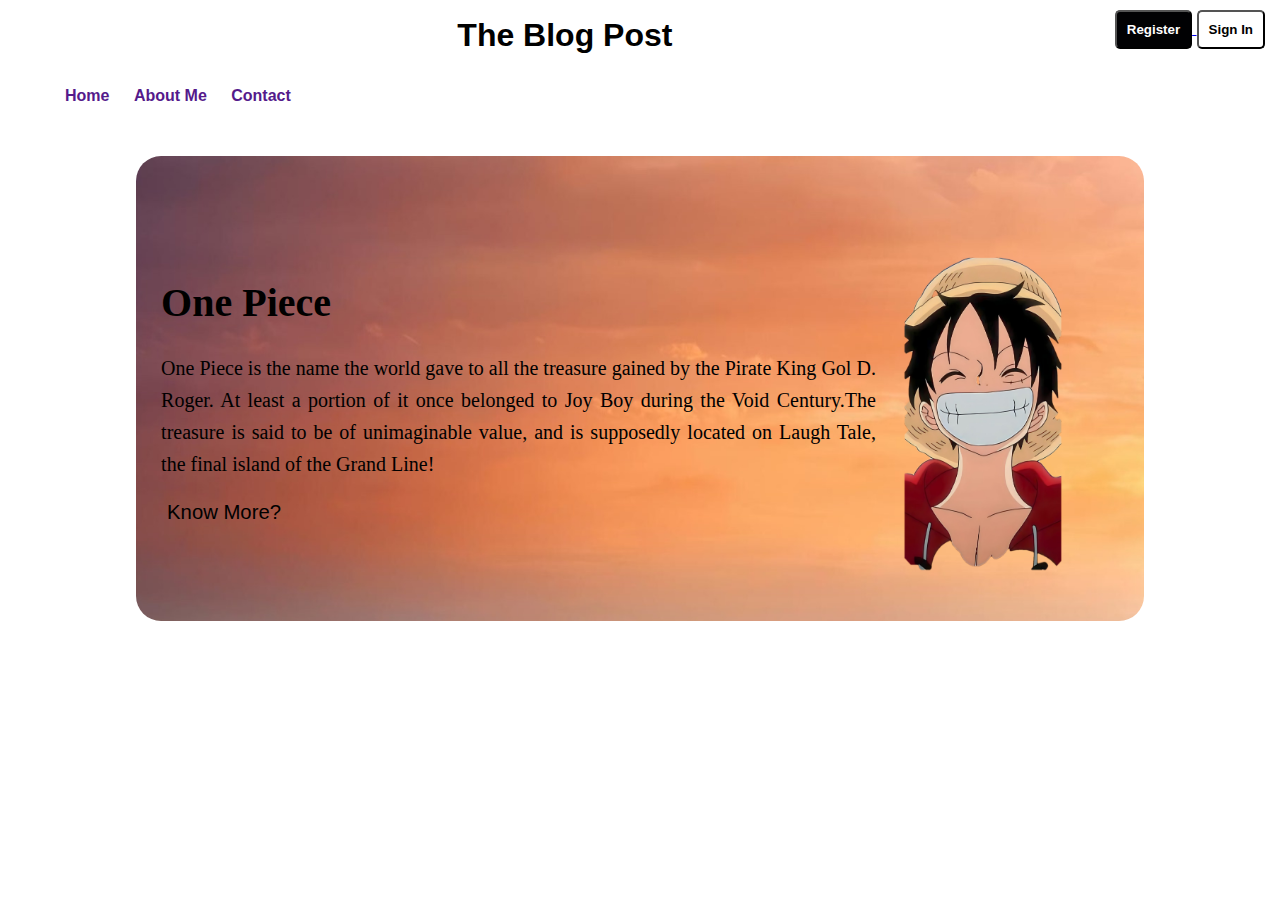
<file: index.html>
<!DOCTYPE html>
<html lang="en">
<head>
    <meta charset="UTF-8">
    <meta name="viewport" content="width=device-width, initial-scale=1.0">
    <title>Banner</title>
    <link rel="stylesheet" href="style/banner.css">
    <link rel="stylesheet" href="styles/blog.css">
</head>
<body>
<header>
 <div class="twobutton">
                <h1 class="blogpost">The Blog  Post</h1>
            <div>
                <a href="forgotten.html">
                <button class="registerbutton">
                    Register
                </button>
            </a>
                <a href="forgotten.html">
                <button class="signinbutton">
                    Sign In
                </button></a>
            </div>
            </div>
        </div>
        
        <nav>
            <ul>
                <li>
                    <a  href="">Home</a>
                </li>
                <li>
                    <a href="">About Me</a>
                </li>
                <li>
                    <a href="">Contact</a>
                </li>
                <li>
                    
                </li>
            </ul>
        </nav>
    </header>
    <main>
        <section class="main-container">
            <div>
                <h1>One Piece</h1>
                <p>One Piece is the name the world gave to all the treasure gained by the Pirate King Gol D. Roger. At least a portion of it once belonged to Joy Boy during the Void Century.The treasure is said to be of unimaginable value, and is supposedly located on Laugh Tale, the final island of the Grand Line!</p>
                <a href="index.html"><button>Know More?</button>
                </a>
               
            </div>
            <div class="picdiv"> <img src="anime/monkey_d_luffy_no_bg.png">
            
            </div>
        </section>
    </main>
</body>
</html>
</file>
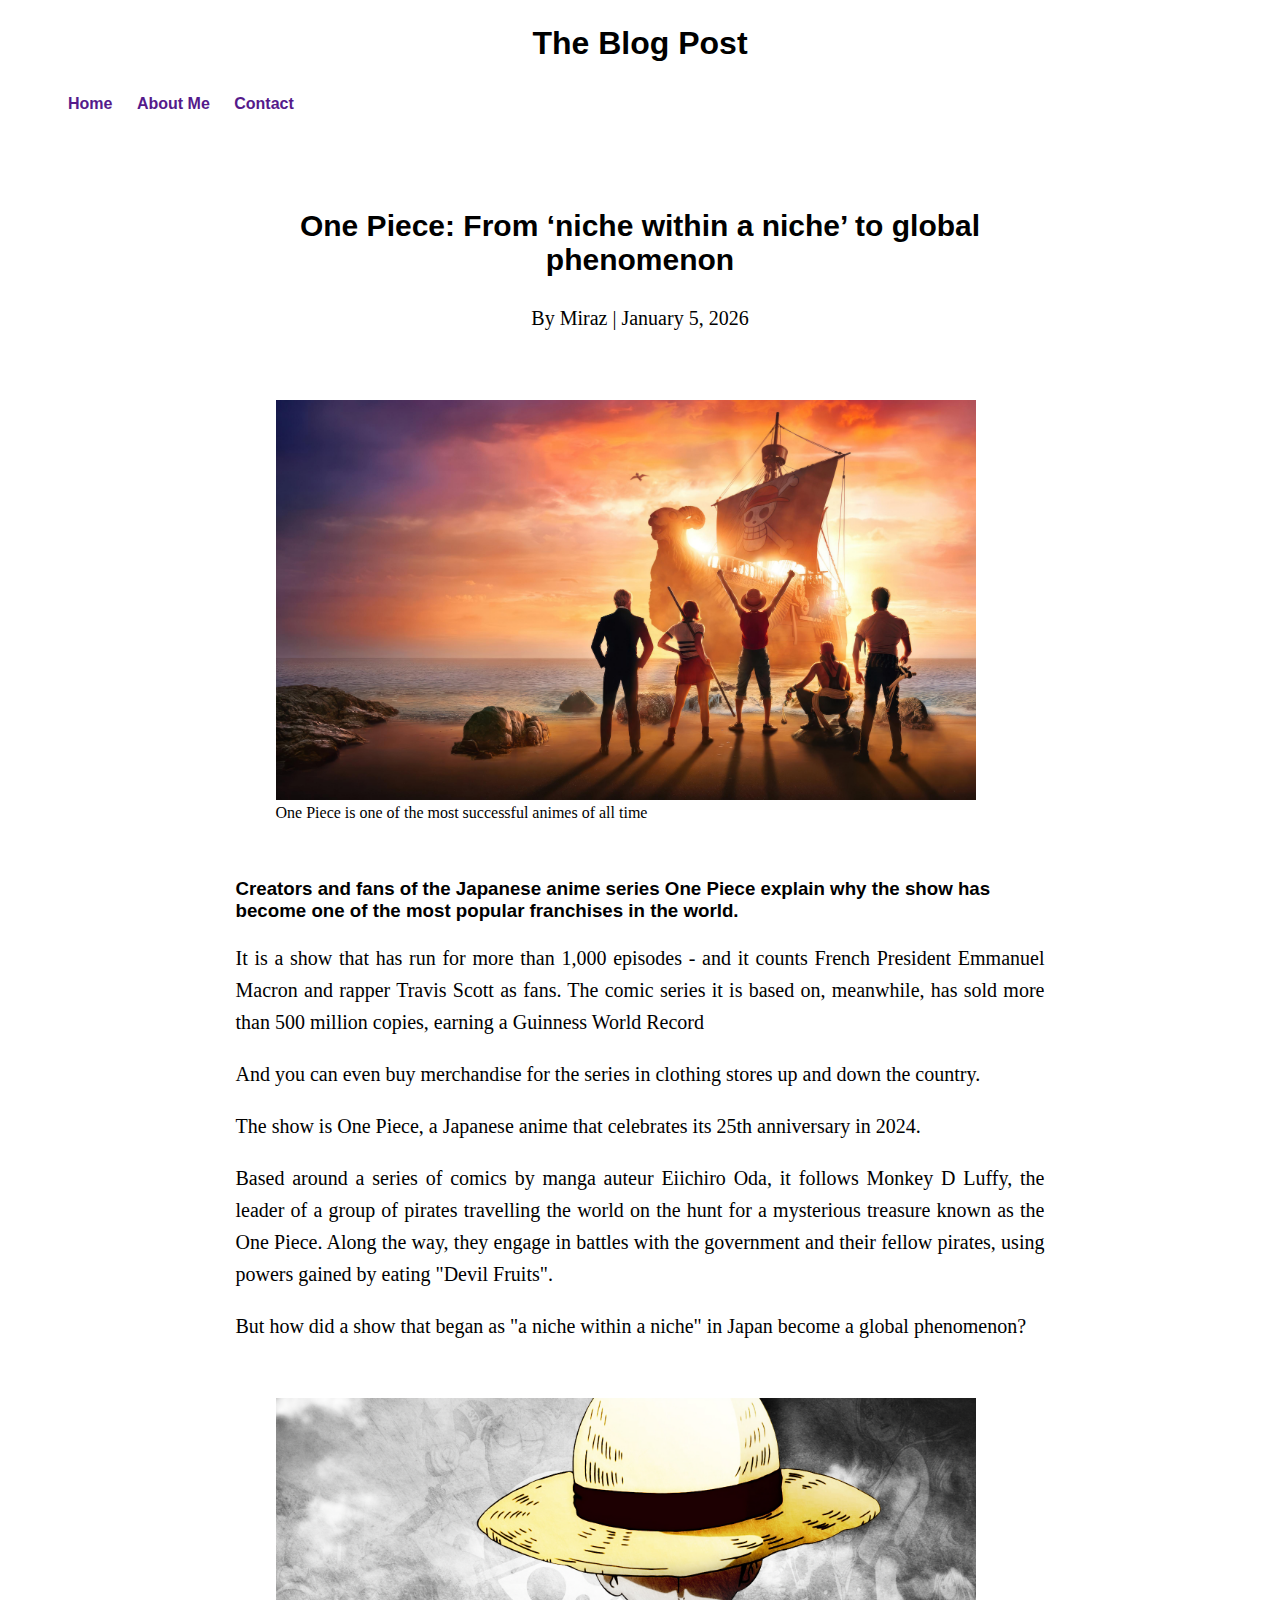
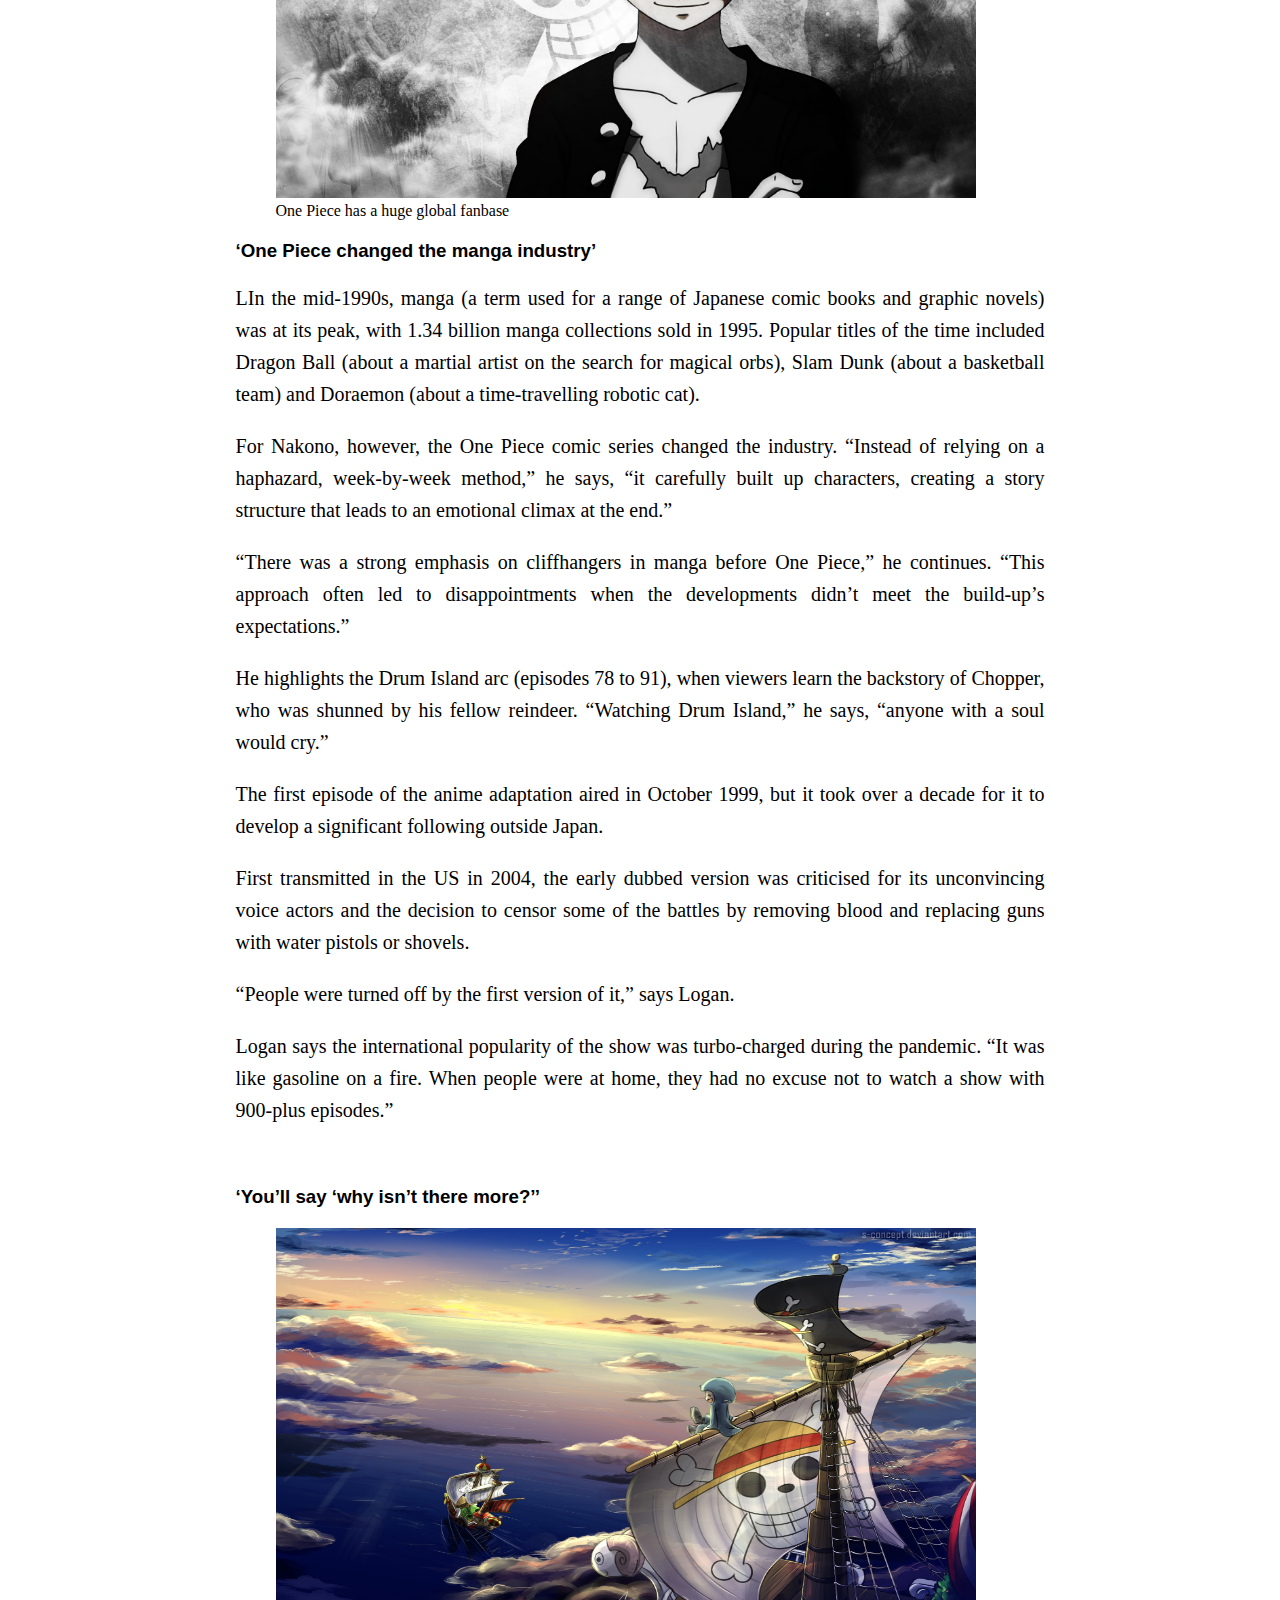
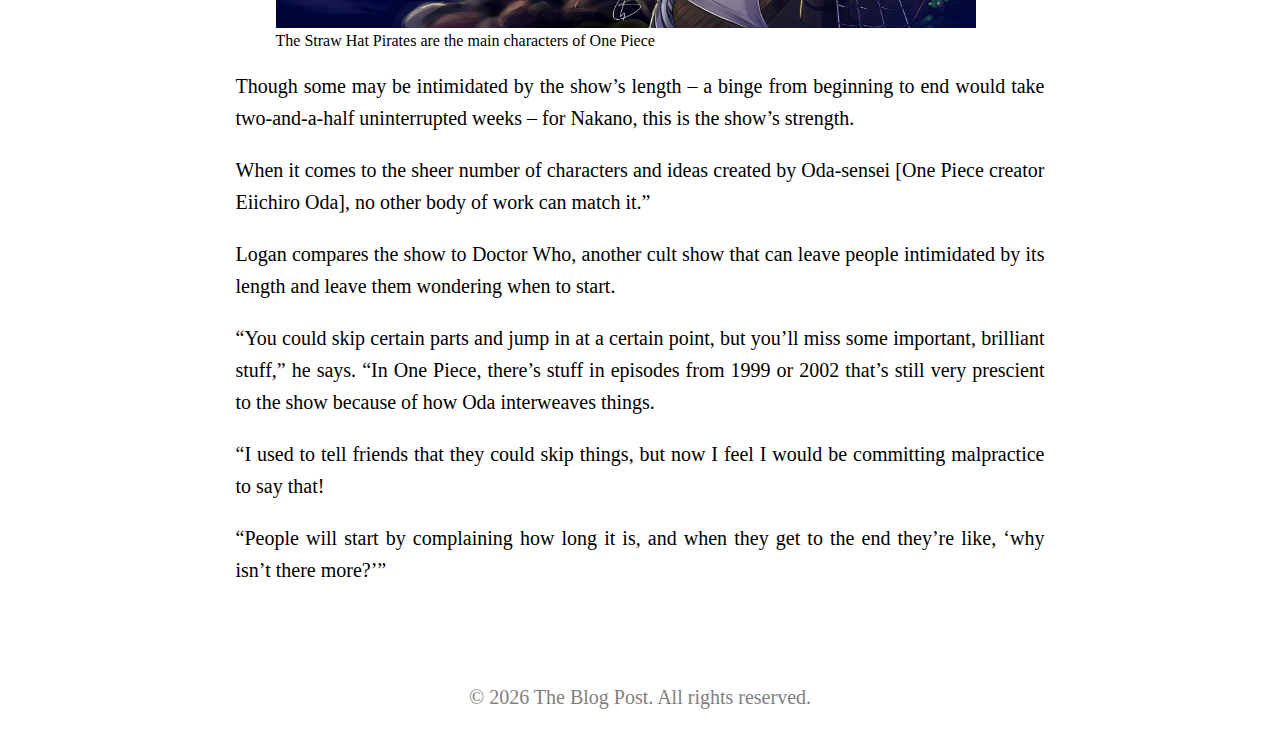
<file: blogs2.html>
<!DOCTYPE html>
<html lang="en">
<head>
    <meta charset="UTF-8">
    <meta name="viewport" content="width=device-width, initial-scale=1.0">
    <title>Blogs2</title>
    <link rel="stylesheet" href="styles/blog.css">
</head>
<body>
    <header>
            <div class="twobutton">
                <h1 class="blogpost">The Blog  Post</h1>
            <div>
                <!-- <a href="forgotten.html">
                <button class="registerbutton">
                    Register
                </button>
            </a>
                <a href="forgotten.html">
                <button class="signinbutton">
                    Sign In
                </button></a> -->
            </div>
            </div>
        </div>
        
        <nav>
            <ul>
                <li>
                    <a  href="">Home</a>
                </li>
                <li>
                    <a href="">About Me</a>
                </li>
                <li>
                    <a href="">Contact</a>
                </li>
            </ul>
        </nav>
    </header>
    <main>
        <article>
            <header>
                <section id="headline">
                    <h2>One Piece: From ‘niche within a niche’ to global phenomenon</h2>
                <p style="text-align: center;">By Miraz | January 5, 2026</p>
                </section>
 
            </header>
            <section>
            <figure id="figure1">
                <img width="700" height="400" src="anime/One Piece.jpg" alt="">
                <figcaption>
                    One Piece is one of the most successful animes of all time

                </figcaption>   
            </figure>
            </section>
            <section>
                <h3>Creators and fans of the Japanese anime series One Piece explain why the show has become one of the most popular franchises in the world.</h3>
                <p>It is a show that has run for more than 1,000 episodes - and it counts French President Emmanuel Macron and rapper Travis Scott as fans. The comic series it is based on, meanwhile, has sold more than 500 million copies, earning a Guinness World Record</p>
                <p>And you can even buy merchandise for the series in clothing stores up and down the country.</p>
                <p>The show is One Piece, a Japanese anime that celebrates its 25th anniversary in 2024.</p>
                <p>Based around a series of comics by manga auteur Eiichiro Oda, it follows Monkey D Luffy, the leader of a group of pirates travelling the world on the hunt for a mysterious treasure known as the One Piece. Along the way, they engage in battles with the government and their fellow pirates, using powers gained by eating "Devil Fruits".</p>
                <p>But how did a show that began as "a niche within a niche" in Japan become a global phenomenon?</p>
            </section>
            <section>
                <figure>
                    <img width="700" height="400" src="anime/Luffy.png" alt="The main character of One Piece, Monkey D Luffy">
                    <figcaption>
                        One Piece has a huge global fanbase
                    </figcaption>
                </figure>
                
                <h3>‘One Piece changed the manga industry’</h3>
                <p>LIn the mid-1990s, manga (a term used for a range of Japanese comic books and graphic novels) was at its peak, with 1.34 billion manga collections sold in 1995. Popular titles of the time included Dragon Ball (about a martial artist on the search for magical orbs), Slam Dunk (about a basketball team) and Doraemon (about a time-travelling robotic cat).</p>
                <p>For Nakono, however, the One Piece comic series changed the industry. “Instead of relying on a haphazard, week-by-week method,” he says, “it carefully built up characters, creating a story structure that leads to an emotional climax at the end.”</p>
                <p>“There was a strong emphasis on cliffhangers in manga before One Piece,” he continues. “This approach often led to disappointments when the developments didn’t meet the build-up’s expectations.”</p>
                <p>He highlights the Drum Island arc (episodes 78 to 91), when viewers learn the backstory of Chopper, who was shunned by his fellow reindeer. “Watching Drum Island,” he says, “anyone with a soul would cry.”</p>
                <p>The first episode of the anime adaptation aired in October 1999, but it took over a decade for it to develop a significant following outside Japan.</p>
                <p>
                    First transmitted in the US in 2004, the early dubbed version was criticised for its unconvincing voice actors and the decision to censor some of the battles by removing blood and replacing guns with water pistols or shovels.
                </p>
                <p>“People were turned off by the first version of it,” says Logan.</p>
                <p>Logan says the international popularity of the show was turbo-charged during the pandemic. “It was like gasoline on a fire. When people were at home, they had no excuse not to watch a show with 900-plus episodes.”</p>

            </section>
            <section>
                <h3>‘You’ll say ‘why isn’t there more?’’</h3>
                <figure> 
                    <img width="700" height="400" src="anime/wallpaperflare.com_wallpaper.jpg" alt="The crew of the Straw Hat Pirates">
                    <figcaption>
                        The Straw Hat Pirates are the main characters of One Piece
                    </figcaption>
                </figure>
                <p>Though some may be intimidated by the show’s length – a binge from beginning to end would take two-and-a-half uninterrupted weeks – for Nakano, this is the show’s strength.</p>
                <p>When it comes to the sheer number of characters and ideas created by Oda-sensei [One Piece creator Eiichiro Oda], no other body of work can match it.”</p>
                <p>Logan compares the show to Doctor Who, another cult show that can leave people intimidated by its length and leave them wondering when to start.</p>
                <p>“You could skip certain parts and jump in at a certain point, but you’ll miss some important, brilliant stuff,” he says. “In One Piece, there’s stuff in episodes from 1999 or 2002 that’s still very prescient to the show because of how Oda interweaves things.</p>
                <p>“I used to tell friends that they could skip things, but now I feel I would be committing malpractice to say that!</p>
                <p>“People will start by complaining how long it is, and when they get to the end they’re like, ‘why isn’t there more?’”</p>
            </section>
        </article>
    </main>
    <footer id="footer">
        <p style="text-align: center;">&copy; 2026 The Blog Post. All rights reserved.</p>
    </footer>
</body>
</html>
</file>
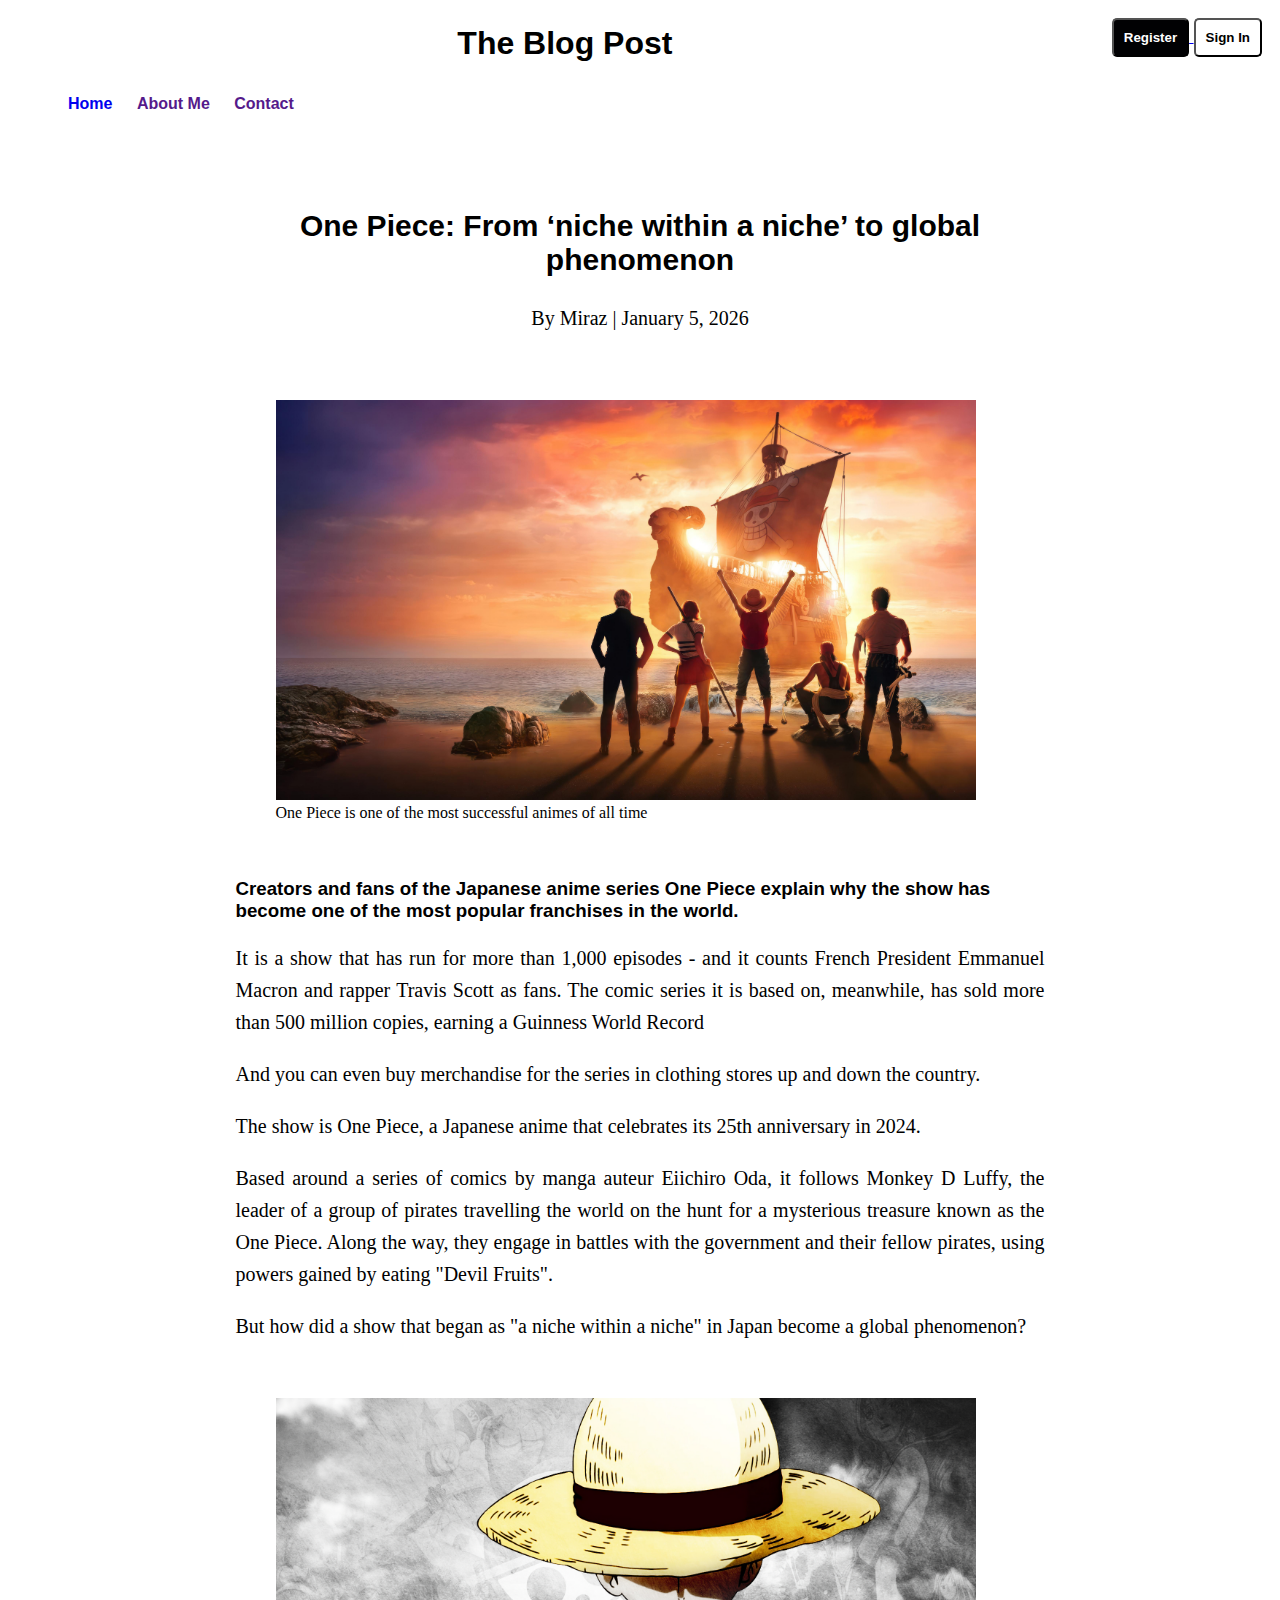
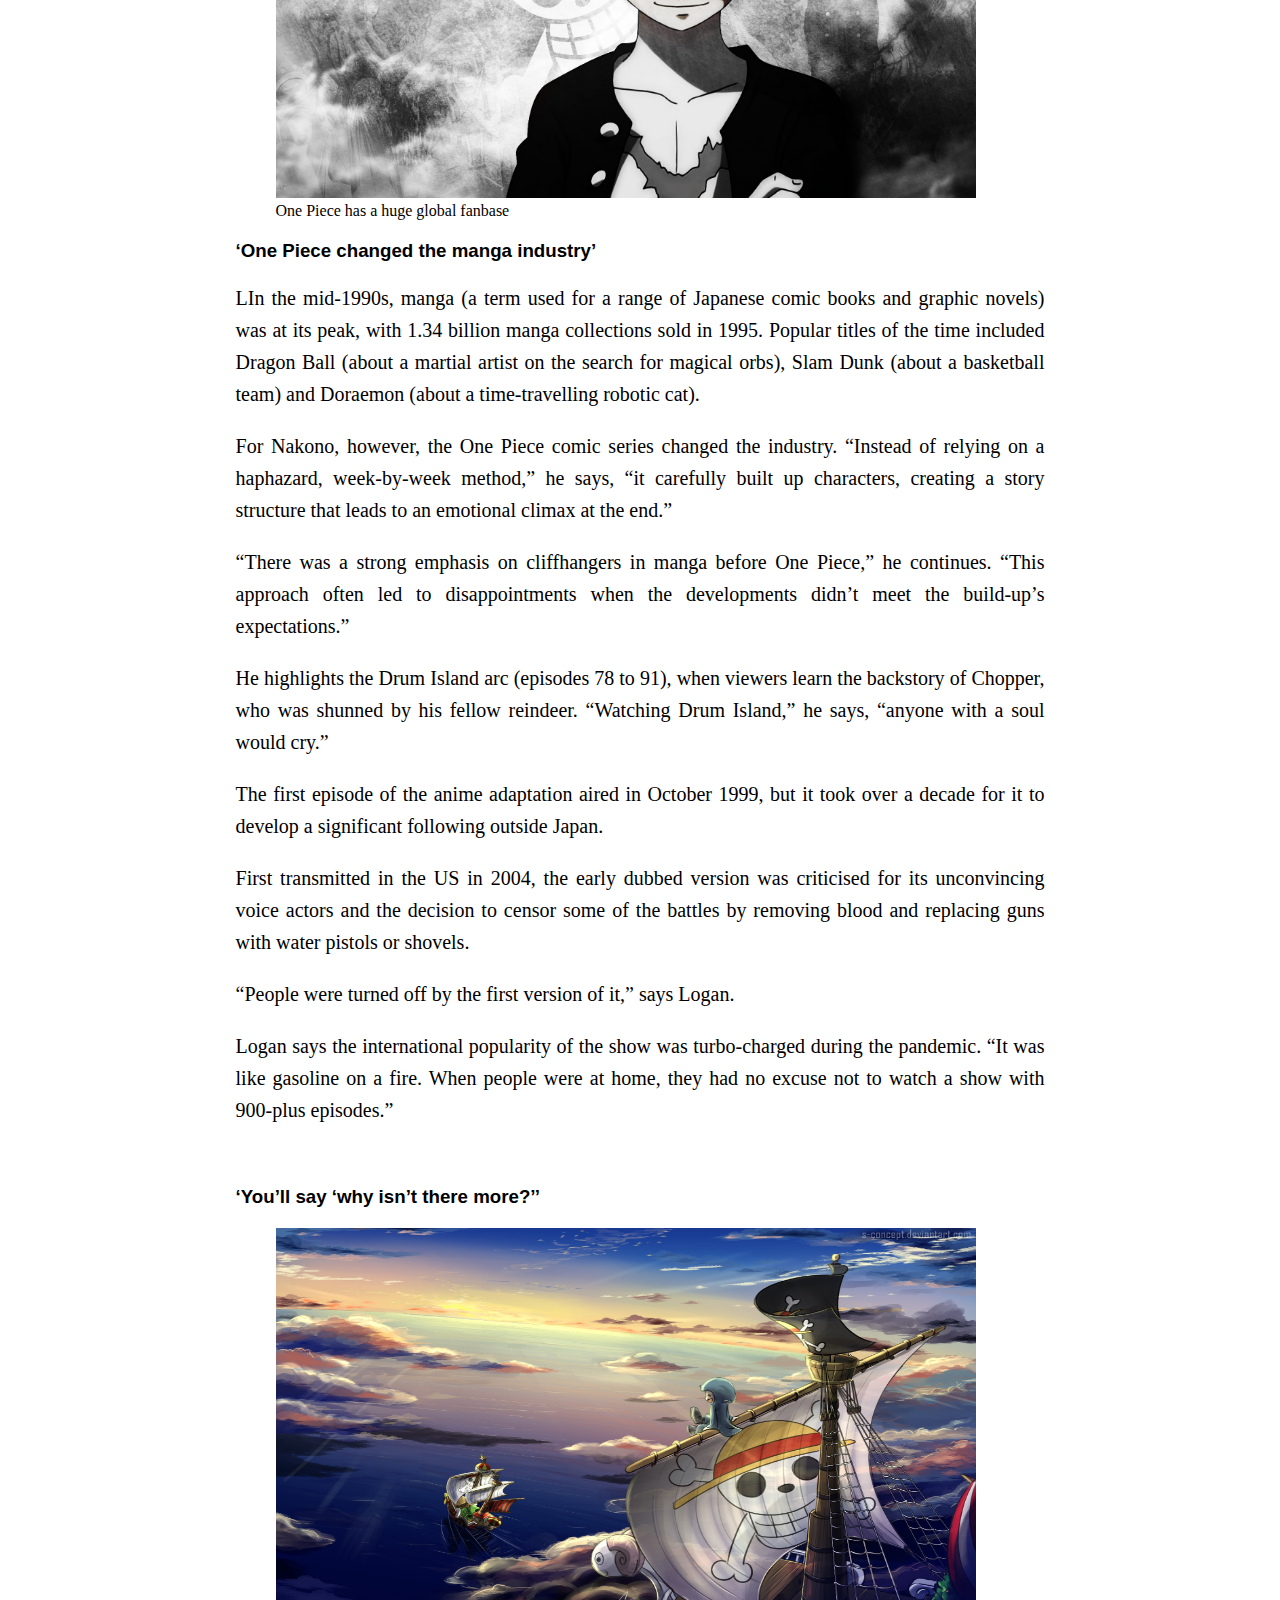
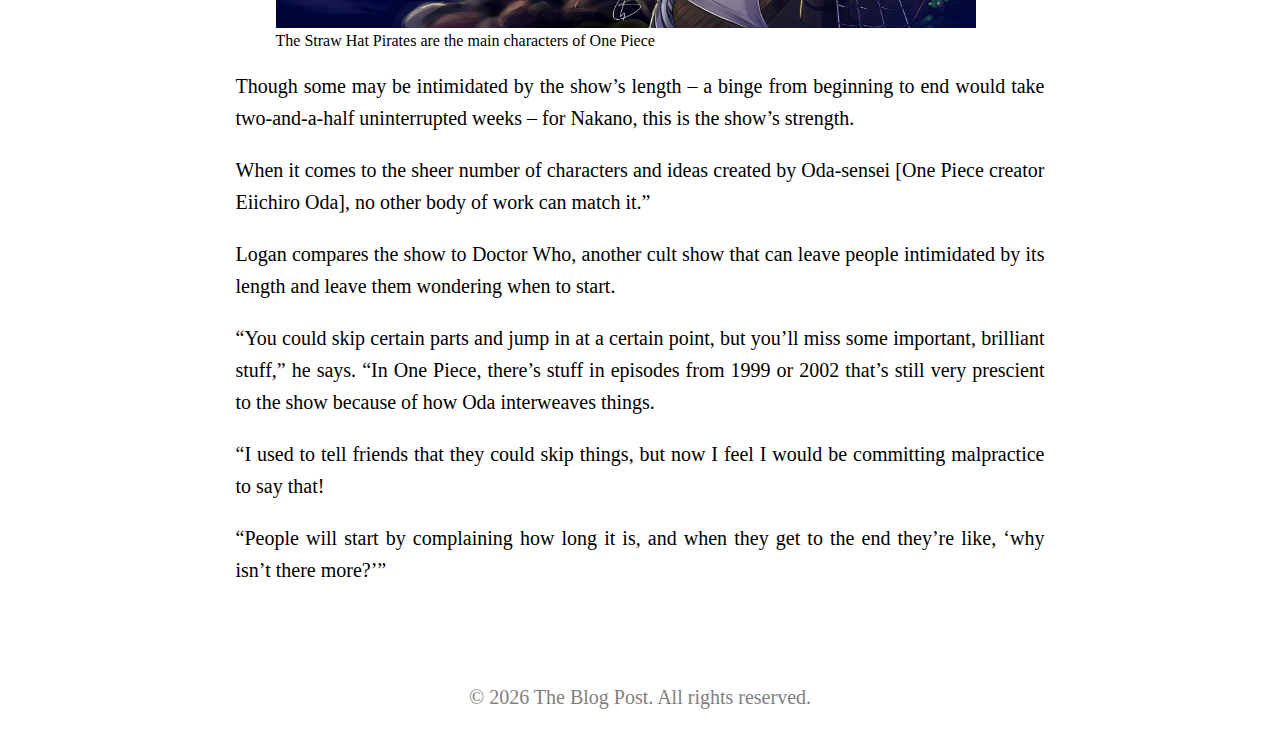
<file: content1.html>
<!DOCTYPE html>
<html lang="en">
<head>
    <meta charset="UTF-8">
    <meta name="viewport" content="width=device-width, initial-scale=1.0">
    <title>My Blogs</title>
    <link rel="stylesheet" href="styles/blog.css">
</head>
<body>
    <header>
            <div class="twobutton">
                <h1 class="blogpost">The Blog  Post</h1>
            <div>
                <a href="forgotten.html">
                <button class="registerbutton">
                    Register
                </button>
            </a>
                <a href="forgotten.html">
                <button class="signinbutton">
                    Sign In
                </button></a>
            </div>
            </div>
        </div>
        
        <nav>
            <ul>
                <li>
                    <a  href="banner.html">Home</a>
                </li>
                <li>
                    <a href="">About Me</a>
                </li>
                <li>
                    <a href="">Contact</a>
                </li>
            </ul>
        </nav>
    </header>
    <main>
        <article>
            <header>
                <section id="headline">
                    <h2>One Piece: From ‘niche within a niche’ to global phenomenon</h2>
                <p style="text-align: center;">By Miraz | January 5, 2026</p>
                </section>
 
            </header>
            <section>
            <figure id="figure1">
                <img width="700" height="400" src="anime/One Piece.jpg" alt="">
                <figcaption>
                    One Piece is one of the most successful animes of all time

                </figcaption>   
            </figure>
            </section>
            <section>
                <h3>Creators and fans of the Japanese anime series One Piece explain why the show has become one of the most popular franchises in the world.</h3>
                <p>It is a show that has run for more than 1,000 episodes - and it counts French President Emmanuel Macron and rapper Travis Scott as fans. The comic series it is based on, meanwhile, has sold more than 500 million copies, earning a Guinness World Record</p>
                <p>And you can even buy merchandise for the series in clothing stores up and down the country.</p>
                <p>The show is One Piece, a Japanese anime that celebrates its 25th anniversary in 2024.</p>
                <p>Based around a series of comics by manga auteur Eiichiro Oda, it follows Monkey D Luffy, the leader of a group of pirates travelling the world on the hunt for a mysterious treasure known as the One Piece. Along the way, they engage in battles with the government and their fellow pirates, using powers gained by eating "Devil Fruits".</p>
                <p>But how did a show that began as "a niche within a niche" in Japan become a global phenomenon?</p>
            </section>
            <section>
                <figure>
                    <img width="700" height="400" src="anime/Luffy.png" alt="The main character of One Piece, Monkey D Luffy">
                    <figcaption>
                        One Piece has a huge global fanbase
                    </figcaption>
                </figure>
                
                <h3>‘One Piece changed the manga industry’</h3>
                <p>LIn the mid-1990s, manga (a term used for a range of Japanese comic books and graphic novels) was at its peak, with 1.34 billion manga collections sold in 1995. Popular titles of the time included Dragon Ball (about a martial artist on the search for magical orbs), Slam Dunk (about a basketball team) and Doraemon (about a time-travelling robotic cat).</p>
                <p>For Nakono, however, the One Piece comic series changed the industry. “Instead of relying on a haphazard, week-by-week method,” he says, “it carefully built up characters, creating a story structure that leads to an emotional climax at the end.”</p>
                <p>“There was a strong emphasis on cliffhangers in manga before One Piece,” he continues. “This approach often led to disappointments when the developments didn’t meet the build-up’s expectations.”</p>
                <p>He highlights the Drum Island arc (episodes 78 to 91), when viewers learn the backstory of Chopper, who was shunned by his fellow reindeer. “Watching Drum Island,” he says, “anyone with a soul would cry.”</p>
                <p>The first episode of the anime adaptation aired in October 1999, but it took over a decade for it to develop a significant following outside Japan.</p>
                <p>
                    First transmitted in the US in 2004, the early dubbed version was criticised for its unconvincing voice actors and the decision to censor some of the battles by removing blood and replacing guns with water pistols or shovels.
                </p>
                <p>“People were turned off by the first version of it,” says Logan.</p>
                <p>Logan says the international popularity of the show was turbo-charged during the pandemic. “It was like gasoline on a fire. When people were at home, they had no excuse not to watch a show with 900-plus episodes.”</p>

            </section>
            <section>
                <h3>‘You’ll say ‘why isn’t there more?’’</h3>
                <figure> 
                    <img width="700" height="400" src="anime/wallpaperflare.com_wallpaper.jpg" alt="The crew of the Straw Hat Pirates">
                    <figcaption>
                        The Straw Hat Pirates are the main characters of One Piece
                    </figcaption>
                </figure>
                <p>Though some may be intimidated by the show’s length – a binge from beginning to end would take two-and-a-half uninterrupted weeks – for Nakano, this is the show’s strength.</p>
                <p>When it comes to the sheer number of characters and ideas created by Oda-sensei [One Piece creator Eiichiro Oda], no other body of work can match it.”</p>
                <p>Logan compares the show to Doctor Who, another cult show that can leave people intimidated by its length and leave them wondering when to start.</p>
                <p>“You could skip certain parts and jump in at a certain point, but you’ll miss some important, brilliant stuff,” he says. “In One Piece, there’s stuff in episodes from 1999 or 2002 that’s still very prescient to the show because of how Oda interweaves things.</p>
                <p>“I used to tell friends that they could skip things, but now I feel I would be committing malpractice to say that!</p>
                <p>“People will start by complaining how long it is, and when they get to the end they’re like, ‘why isn’t there more?’”</p>
            </section>
        </article>
    </main>
    <footer id="footer">
        <p style="text-align: center;">&copy; 2026 The Blog Post. All rights reserved.</p>
    </footer>
</body>
</html>
</file>
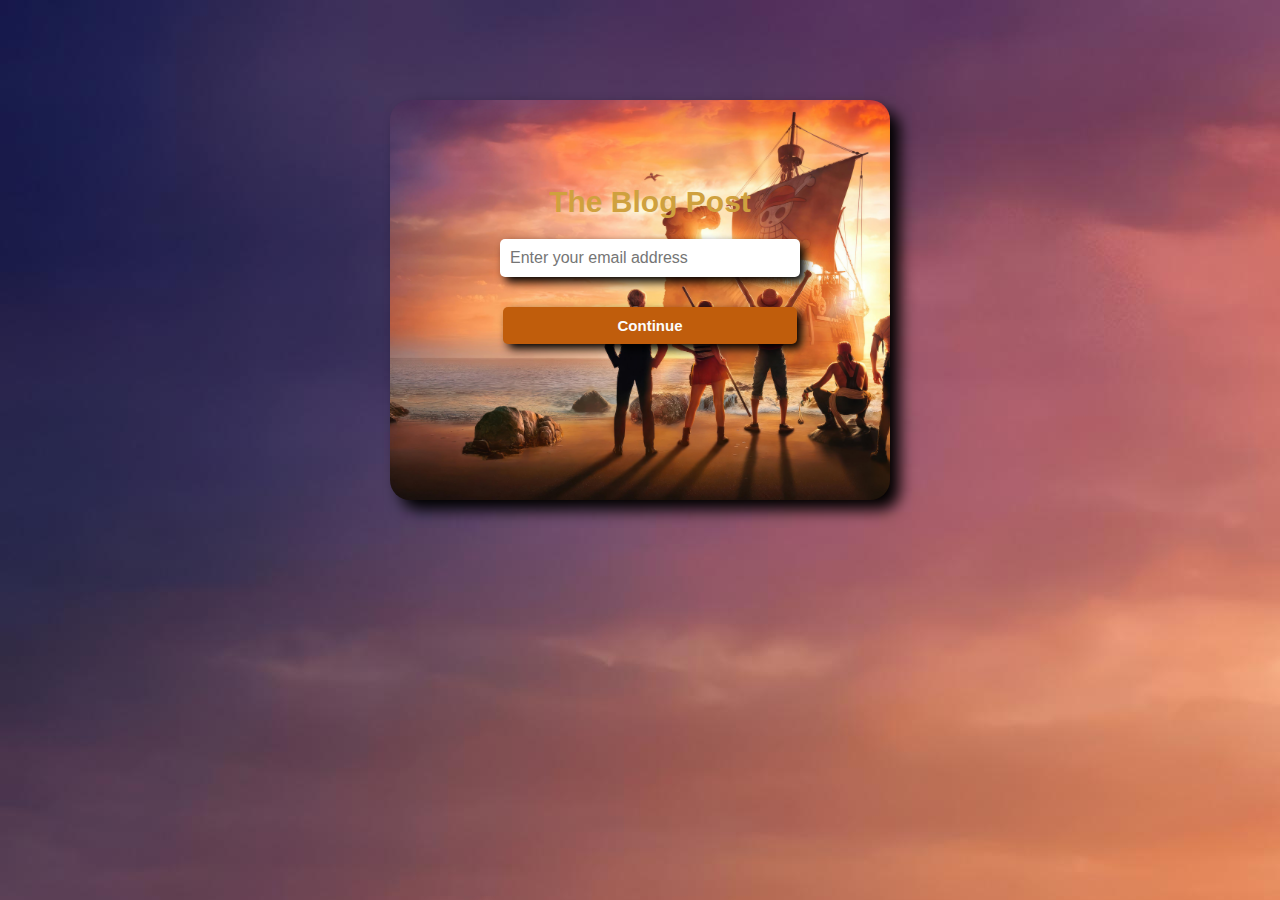
<file: forgotten.html>
<!DOCTYPE html>
<html lang="en">
<head>
    <meta charset="UTF-8">
    <meta name="viewport" content="width=device-width, initial-scale=1.0">
    <title>Forgotten</title>
    <link rel="stylesheet" href="styles/forget.css">
</head>


<body>
    <header></header>
   <div class="forgotpassword">
    <div class="textforgotten">
            <label>The Blog Post</label>
    
  
        <div id="input-group">
         <input type="email" id="email" placeholder="Enter your email address">
    </div>
    <div class="reset-button">
       <a href="blogs2.html" target="_blank"> <button type="submit">Continue</button>
        </a>
    </div>
    </div>
   </div>
   <div>
    
   </div>
</body>
</html>
</file>
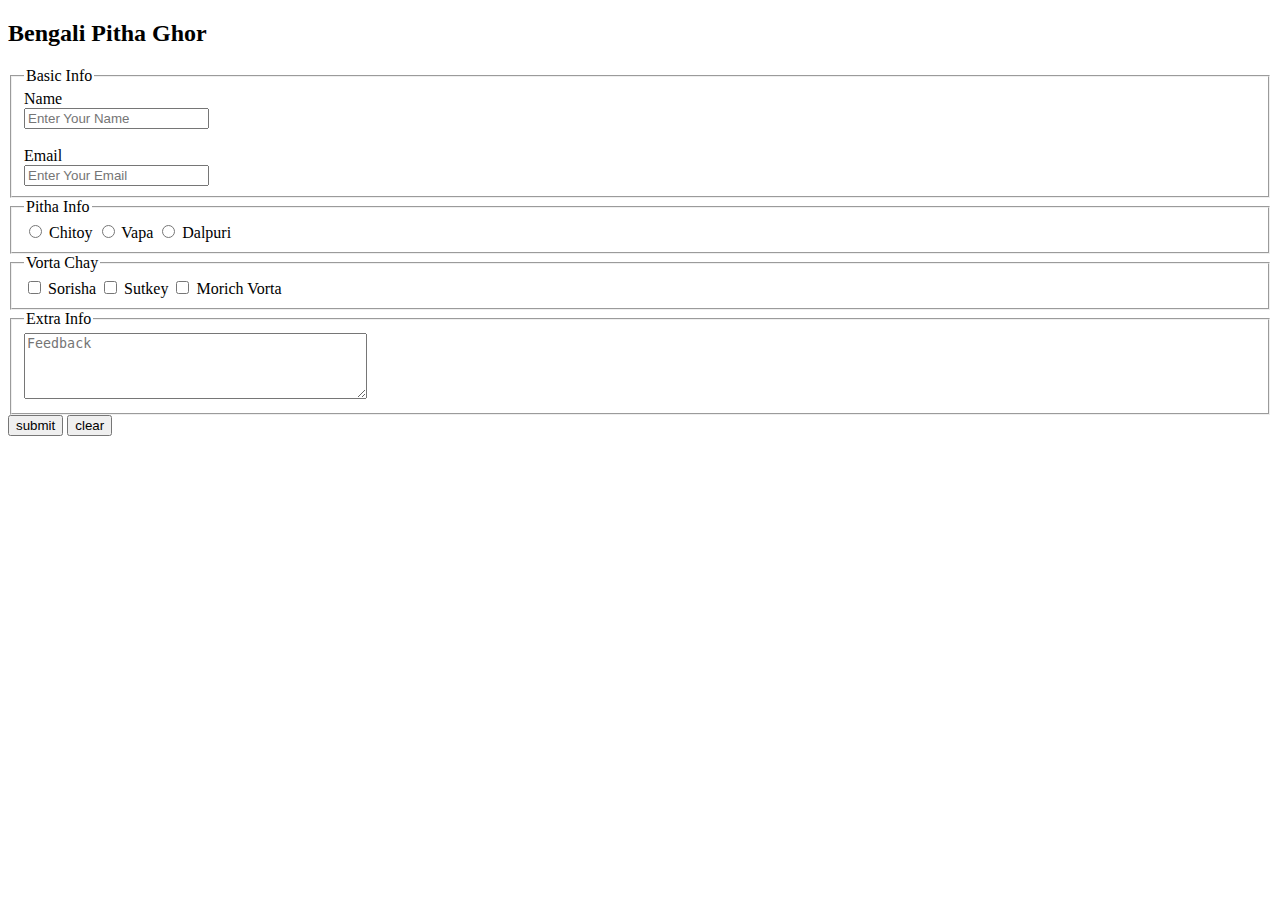
<file: form.html>
<!DOCTYPE html>
<html lang="en">
<head>
    <meta charset="UTF-8">
    <meta name="viewport" content="width=device-width, initial-scale=1.0">
    <title>Pitha Ghor</title>
    <style>form .basic label{
        display: block;
    }
    </style>
</head>
<body>
    <header>

    </header>
    <main>
        <section>
            <h2>Bengali Pitha Ghor</h2>
            <form>
                <fieldset class="basic">
                    <legend>Basic Info</legend>

                    <label for="name">Name</label>
                    <input type="text" name="" id="name" placeholder="Enter Your Name">
                     <br><br>
                    <label for="email">Email</label>
                    <input type="email" name="" id="email" placeholder = "Enter Your Email">
                </fieldset>
               
                <fieldset>
                    <legend>Pitha Info</legend>
                    <input type="radio" name="Pitha Info" id="chitoy">
                    <label for="chitoy">Chitoy</label>
                    <input type="radio" name="Pitha Info" id="vapa">
                    <label for="vapa">Vapa</label>

                    <input type="radio" name="Pitha Info" id="dalpuri">
                    <label for="dalpuri">Dalpuri</label>
                </fieldset>
                <fieldset>
                    <legend>
                        Vorta Chay
                    </legend>
                    <input type="checkbox" name="Vorta Chay" id="sorisa">
                    <label for="sorisa">Sorisha</label>

                    <input type="checkbox" name="Vorta chay" id="sutkey">
                    <label for="sutkey">Sutkey</label>
                    <input type="checkbox" name="Vorta Chay"id= "Morich Vorta">
                    <label for="Morich Vorta">Morich Vorta</label>

                </fieldset>
                <fieldset>
                    <legend>Extra Info</legend>
                    <textarea cols="40" rows="4" id=""placeholder = "Feedback"></textarea>
                </fieldset>
                <input type="submit" value="submit">
                <input type="reset" value="clear">
            </form>
        </section>
    </main>
</body>
</html>
</file>
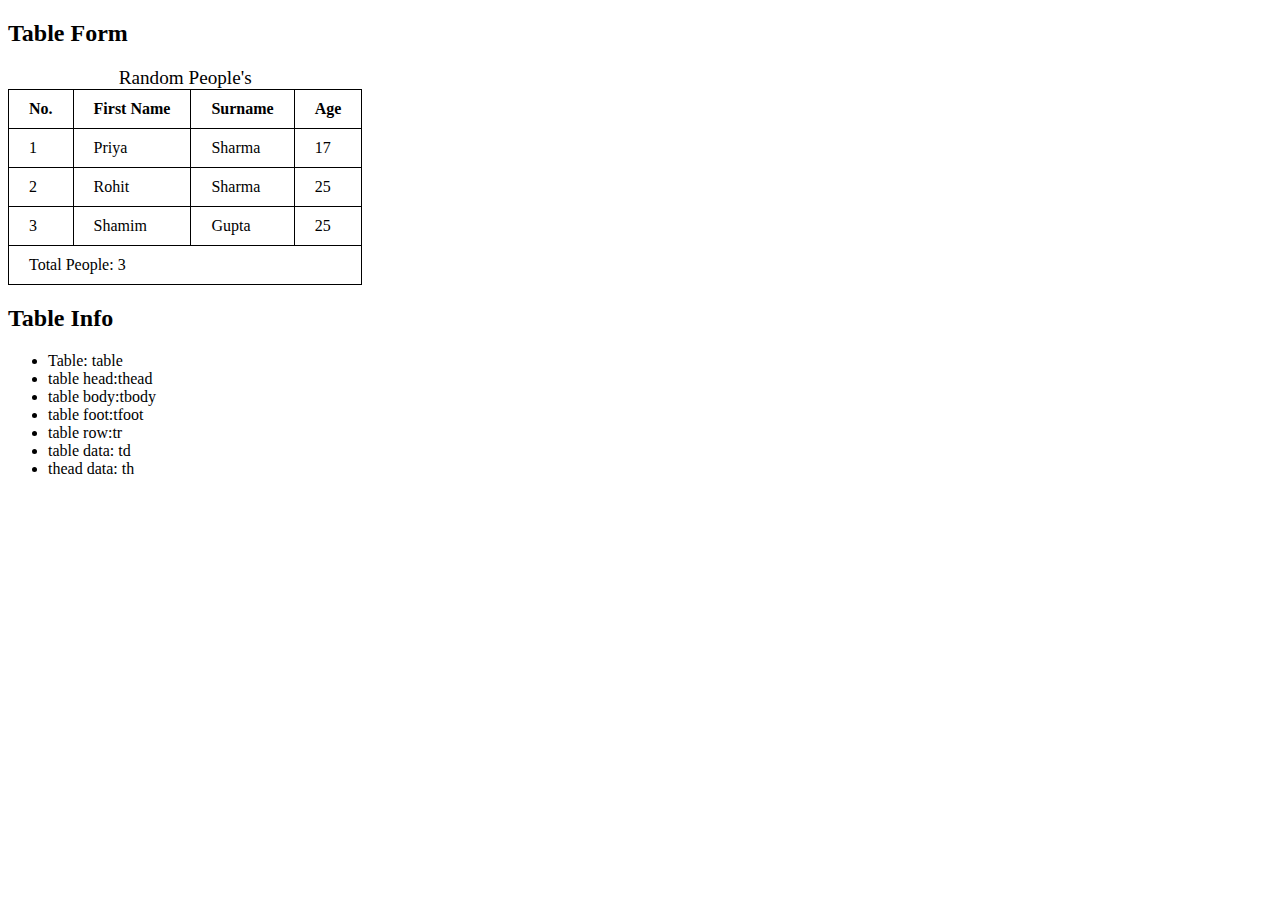
<file: table.html>
<!DOCTYPE html>
<html lang="en">
<head>
    <meta charset="UTF-8">
    <meta name="viewport" content="width=device-width, initial-scale=1.0">
    <title>Table</title>
    <style>
        table{
            border-collapse: collapse;
        }
        td, th{
            border: 1px solid black;
            padding: 10px 20px;
        }
    </style>
</head>
<body>
    <main>
        <h2>Table Form</h2>
        <table>
            <caption style="font-size: larger;">Random People's</caption>
            <thead>
                <tr>
                    <th>No.</th>
                    <th>First Name</th>
                    <th>Surname</th>
                    <th>Age</th>
                </tr>
            </thead>
            <tbody>
                </tr>
                <tr>
                    <td>
                        1
                    </td>
                    <td>
                        Priya
                    </td>
                    <td>
                        Sharma
                    </td>
                    <td>
                        17
                    </td>
                </tr>
                <tr>
                    <td>
                        2
                    </td>
                    <td>
                        Rohit
                    </td>
                    <td>
                        Sharma
                    </td>
                    <td>
                        25
                    </td>
                </tr>
                <tr>
                    <td>
                        3
                    </td>
                    <td>
                        Shamim
                    </td>
                    <td>
                        Gupta
                    </td>
                    <td>
                        25
                    </td>
                </tr>
            </tbody>
            <tfoot>
                <td colspan="4">
                    Total People: 3
                </td>
            </tfoot>
        </table>
    </main>
    <section>
        <h2>Table Info</h2>
        <ul>
            <li>Table: table</li>
            <li>table head:thead</li>
            <li>table body:tbody</li>
            <li>table foot:tfoot</li>
            <li>table row:tr</li>
            <li>table data: td</li>
            <li>thead data: th</li>
        </ul>
    </section>
</body>
</html>
</file>
<file: style/banner.css>
body{
    max-width: 1270px;
    /* background-color:rgb(199, 204, 204); */
    margin: 0 auto;
    align-items: center;
    gap: 40px;
    
    
}
.main-container img{
    width: 300%;
    height: 400px;
    border-radius: 25px;

}
.main-container{
    display: flex;
    background-color: rgb(68, 224, 224);;
    border-radius: 25px;
    font-size: 1.25em;
    align-items: center;
    padding-right: 170px;
    padding-left: 25px;
    background-image: url('One\ Piece\ Straw\ Hat\ Pirate\ Going\ Merry\ Live\ Action\ Netflix\ 4k.jpg');
    background-size: cover;
    
    
}
.picdiv{
    padding: 20px 20px 20px 20px;
}
.main-container button{
    border-radius:8px ;
    font-size: 1.015em;
    cursor: pointer;
    background-color: rgba(82, 49, 0, 0);
    border: none;
    align-items:center ;
    justify-content: center;
    

}
.main-container button:hover{
    /* background-color: black; */
    color: aliceblue;
}
</file>
<file: styles/blog.css>
nav li a{
    text-decoration: none;
}
nav li:hover{
    background-color: lightgray;
}
nav li{
    list-style: none;
    display: inline;
    margin-right: 20px;
}

footer{
    text-align: center;
    font-size: small;
    color: gray;
    margin-top: 20px;
    
}
.blogpost{
    width: auto;
    margin: auto;
    text-align: center;
    line-height: 1.6;
    font-family: Arial, sans-serif;
    font-weight: 900;
    cursor: pointer;
}
.blogpost:hover{
    background-color: rgb(211, 200, 200);
}
.registerbutton{
    background-color: rgb(1, 1, 3);
    color: white;
    padding: 10px;
    border-radius: 5px;
    text-decoration: none;
    cursor: pointer;
    text-shadow: antiquewhite;
    font-weight: 900;
    border-radius: 5px;
}
.registerbutton:hover{
    background-color: rgb(233, 226, 226);
    color: black;
}
.signinbutton{
    background-color: rgb(255, 255, 255);
    color: rgb(0, 0, 0);
    padding: 10px;
    border-radius: 5px;
    text-decoration: none;
    cursor: pointer;
    font-weight: 900;
    border-radius: 5px;

}
.signinbutton:hover{
    background-color: rgb(37, 36, 36);
    color: rgb(255, 255, 255);
}
.twobutton{
    display: flex;
    justify-content: right;

}
header{
    background-color: rgb(255, 255, 255);
    padding: 10px;
    text-align: center;
    font-weight: bold;
    font-family: Arial, sans-serif;
}
nav{
    background-color: rgb(255, 255, 255);
    padding: 10px;
    text-align: left;
    font-weight: bold;
    font-family: Arial, sans-serif;
}
p{
    font-size: 15px;
    font-family: 'Times New Roman', Times, serif;
    text-align: justify;
    margin: 20px auto;
    font-size: 20px;
    line-height: 1.6;
    font-weight: normal;
}
h3{
    font-family: Arial, sans-serif;
    text-align: left;
    font-weight: bold;
    margin: 20px auto;

}
#footer{
    background-color: rgb(255, 255, 255);
    padding: 10px;
    text-align: center;
    font-weight: bold;
    font-family: Arial, sans-serif;
    margin-top: 20px auto;
    
}
section{
    margin: auto;
    width: 80%;
    padding: 10px;
}
#headline{
    font-family: Arial, sans-serif;
    font-size: 20px;
    margin-top: 20px auto;
}
main{
    margin: auto;
    width: 80%;
    padding: 15px;
}
</file>
<file: styles/forget.css>
.forgotpassword{
    text-align: center;
    height: 400px;
    width: 500px;
    margin: 100px auto;
    background-color: rgb(213, 213, 223);
    /* box-shadow: inset 0 0 10px black; */
    box-shadow: black 10px 10px 15px;
    border-radius: 20px;
    padding: 20px;
    background-image: url('One\ Piece.jpg');
    background-size: cover;
    background-position: center;
    background-repeat: no-repeat;
    padding-right: 0px;
    box-sizing: border-box;

}
.textforgotten{
    color: rgb(207, 161, 62);
    margin: 60px;
    font-size: 30px;
    text-align: center;
    font-family: Arial, sans-serif;
    /* background-color: rgb(138, 66, 126); */
    padding: 5px;
    border-top: none;
    font-weight: 900;
}
.forgotpassword input[type="email"]{
    display: block;
    margin: 20px  auto;
    padding: 10px;
    width: 80%;
    border: none;
    border-radius: 5px;
    font-size: 16px;
    box-shadow: black 5px 5px 10px;
}
.forgotpassword button{
   color: rgb(252, 252, 252);
   background-color: rgb(192, 93, 12);
    margin: 10px;
    padding: 10px;
    width: 84%;
    border: none;
    font-size: 15px;
    border-radius: 5px;
    font-family: Arial, sans-serif;
    border-top: none;
    font-weight:900;
    box-shadow: black 5px 5px 10px;
    cursor: pointer;

}
.forgotpassword:hover{
    background-color: aliceblue;
    color: rgb(192, 93, 12);
}
p{
    font-family: Arial, sans-serif;
    font-size: 14px;
    color: rgb(206, 100, 13);
    font-weight: bold;
    text-align: center;
    margin-top: 10px;
}
body{
    background-image: url('One\ Piece.jpg');
}
</file>
